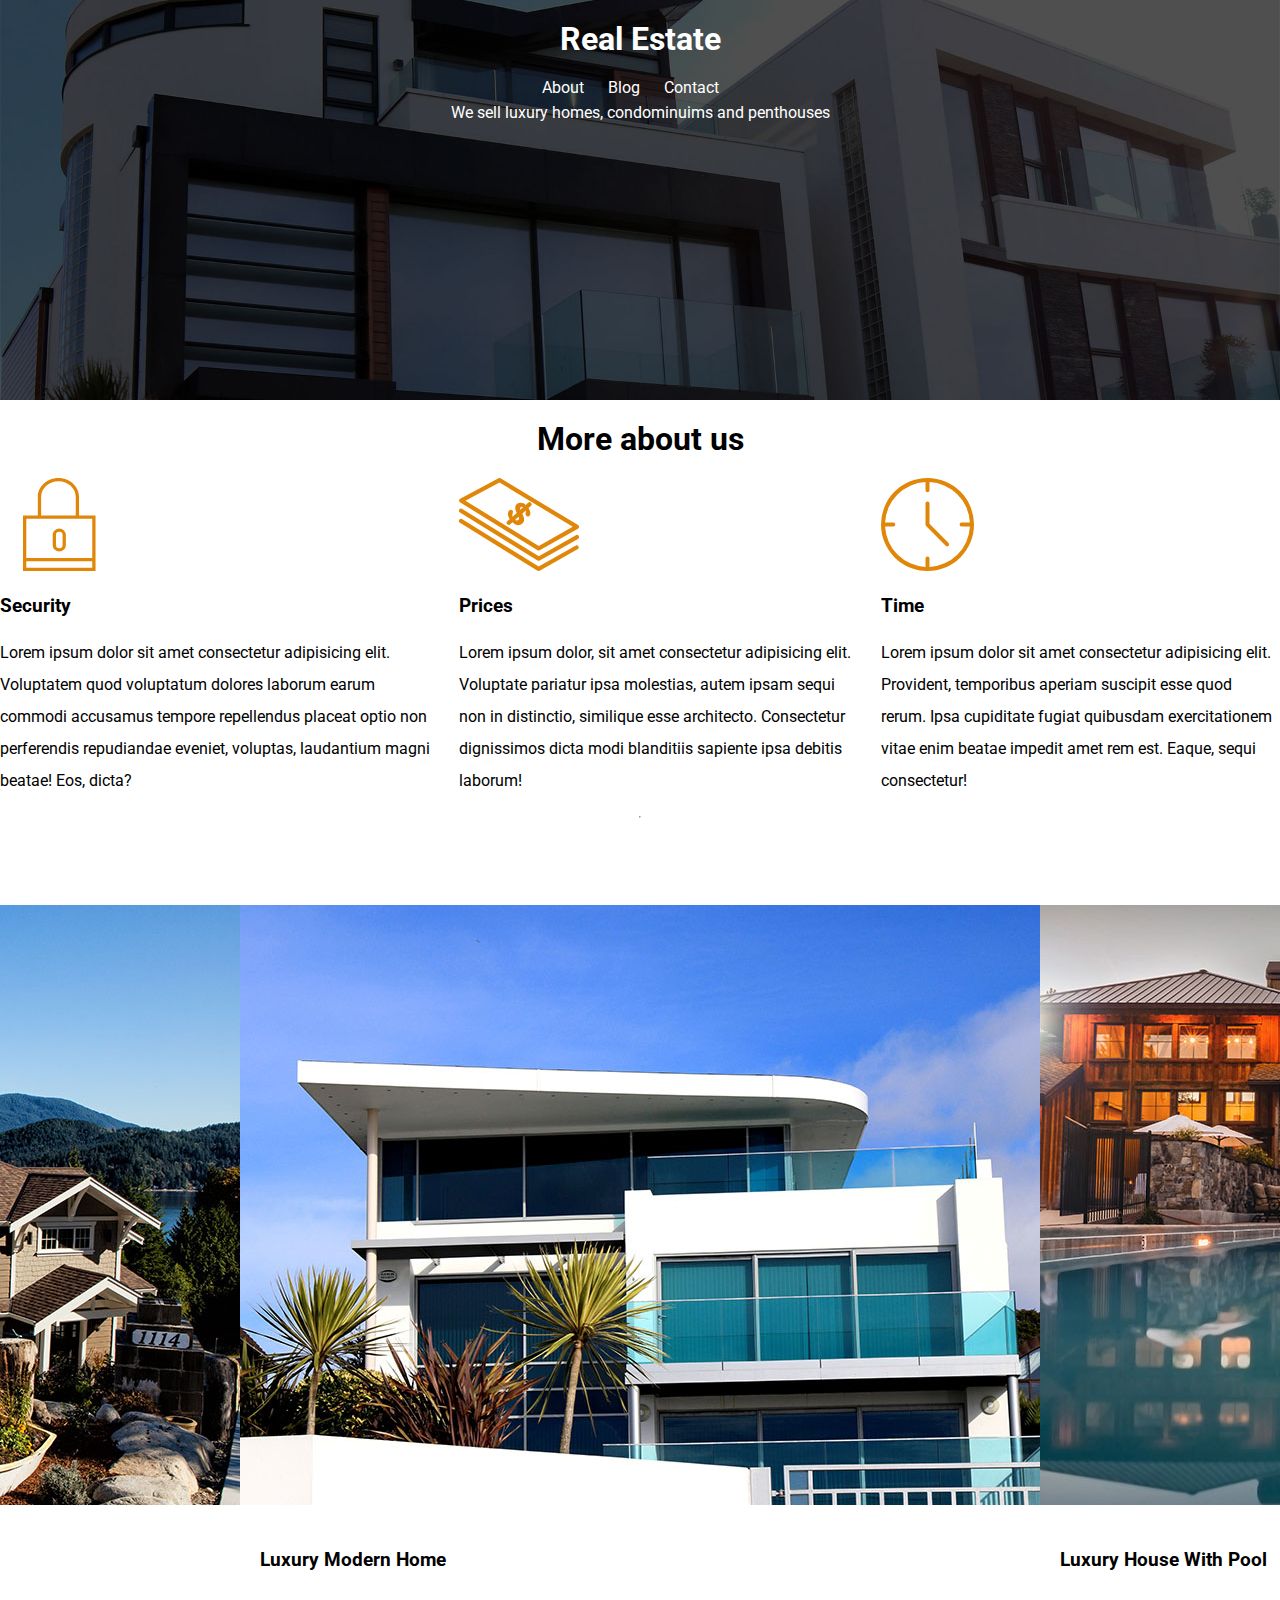
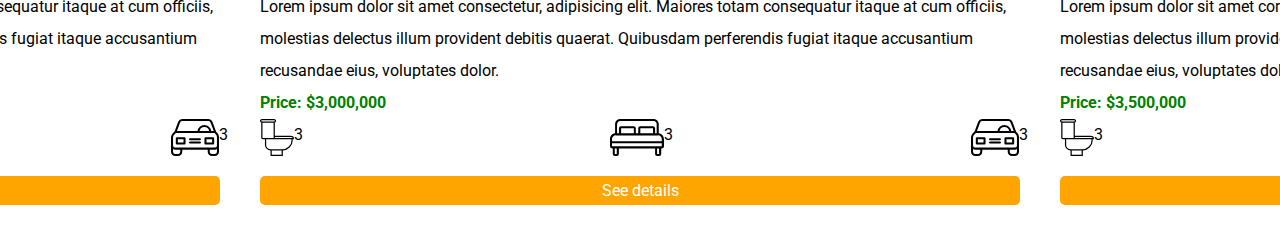
<file: index.html>
<!DOCTYPE html>
<html lang="en">
<head>
    <meta charset="UTF-8">
    <meta name="viewport" content="width=device-width, initial-scale=1.0">
    <link rel="preconnect" href="https://fonts.googleapis.com">
    <link rel="preconnect" href="https://fonts.gstatic.com" crossorigin>
    <link href="https://fonts.googleapis.com/css2?family=Roboto:ital,wght@0,100;0,300;0,400;0,500;0,700;0,900;1,100;1,300;1,400;1,500;1,700;1,900&display=swap" rel="stylesheet">
    <link rel="stylesheet" href="mystyle.css">
    <title>Document</title>
</head>
<body>
    <header>
        <h1 class="main title">Real Estate</h1>
        <nav class="menu">
            <a href="about.html">About</a>
            <a href="blog.html">Blog</a>
            <a href="contact.html">Contact</a>
        </nav>
        <p>We sell luxury homes, condominuims and penthouses</p>
    </header>

    <main class="container">
        <h1>More about us</h1>
    <div class="about-container">
    <div>
        <img src="./realEstate-img-main/icon1.svg" alt="secruity icon">
        <h3>Security</h3>
        <p>Lorem ipsum dolor sit amet consectetur adipisicing elit. Voluptatem quod voluptatum dolores laborum earum commodi accusamus tempore repellendus placeat optio non perferendis repudiandae eveniet, voluptas, laudantium magni beatae! Eos, dicta?</p>
    </div>

    <div>
        <img src="./realEstate-img-main/icon2.svg" alt="Money Icon">
        <h3>Prices</h3>
        <p>Lorem ipsum dolor, sit amet consectetur adipisicing elit. Voluptate pariatur ipsa molestias, autem ipsam sequi non in distinctio, similique esse architecto. Consectetur dignissimos dicta modi blanditiis sapiente ipsa debitis laborum!</p>
    </div>

    <div>
        <img src="./realEstate-img-main/icon3.svg" alt="Clock Icon">
        <h3>Time</h3>
        <p>Lorem ipsum dolor sit amet consectetur adipisicing elit. Provident, temporibus aperiam suscipit esse quod rerum. Ipsa cupiditate fugiat quibusdam exercitationem vitae enim beatae impedit amet rem est. Eaque, sequi consectetur!</p>
    </div>
    </div>

    <br>
    <hr>
    <br>


    <section>
        <h2>Houses and Penthouses</h2>
        <div class="house-container">
            <div class="house-combined">
            <div class="house-item">
                <div class ="houses-item-img">
                    <img src="./realEstate-img-main/announcement1.jpg" alt="lake">
                </div> 

                <div class="house-item-text">
                    <h3>Luxury house on the Lake</h3>
                    <p>Lorem ipsum dolor sit amet consectetur, adipisicing elit. Maiores totam consequatur itaque at cum officiis, molestias delectus illum provident debitis quaerat. Quibusdam perferendis fugiat itaque accusantium recusandae eius, voluptates dolor.</p>
                    <p class="price">Price: $2,500,000</p>

                    <ul class="icon-list">
                            <li class="icon-container">
                                <img src="./realEstate-img-main/icon_wc.svg" alt="toilet icon">
                                <p>3</p>
                            </li>

                            <li class="icon-container">
                                <img src="./realEstate-img-main/icon_room.svg" alt="room icon">
                                <p>3</p>
                            </li>

                            <li class="icon-container">
                                <img src="./realEstate-img-main/icon_parking.svg" alt="parking icon">
                                <p>3</p>
                            </li>
                    </ul>

                    <a href="#" class="btn">See details</a>
                </div>
            </div>
        </div>

        <div class="house-container">
            <div class="house-item">
                <div class ="houses-item-img">
                    <img src="./realEstate-img-main/announcement2.jpg" alt="luxury">
                </div> 

                <div class="house-item-text">
                    <h3>Luxury Modern Home</h3>
                    <p>Lorem ipsum dolor sit amet consectetur, adipisicing elit. Maiores totam consequatur itaque at cum officiis, molestias delectus illum provident debitis quaerat. Quibusdam perferendis fugiat itaque accusantium recusandae eius, voluptates dolor.</p>
                    <p class="price">Price: $3,000,000</p>

                    <ul class="icon-list">
                            <li class="icon-container">
                                <img src="./realEstate-img-main/icon_wc.svg" alt="toilet icon">
                                <p>3</p>
                            </li>

                            <li class="icon-container">
                                <img src="./realEstate-img-main/icon_room.svg" alt="room icon">
                                <p>3</p>
                            </li>

                            <li class="icon-container">
                                <img src="./realEstate-img-main/icon_parking.svg" alt="parking icon">
                                <p>3</p>
                            </li>
                    </ul>

                    <a href="#" class="btn">See details</a>
                </div>
            </div>
        </div>

        <div class="house-container">
            <div class="house-item">
                <div class ="houses-item-img">
                    <img src="./realEstate-img-main/announcement3.jpg" alt="House with pool">
                </div> 

                <div class="house-item-text">
                    <h3>Luxury House With Pool</h3>
                    <p>Lorem ipsum dolor sit amet consectetur, adipisicing elit. Maiores totam consequatur itaque at cum officiis, molestias delectus illum provident debitis quaerat. Quibusdam perferendis fugiat itaque accusantium recusandae eius, voluptates dolor.</p>
                    <p class="price">Price: $3,500,000</p>

                    <ul class="icon-list">
                            <li class="icon-container">
                                <img src="./realEstate-img-main/icon_wc.svg" alt="toilet icon">
                                <p>3</p>
                            </li>

                            <li class="icon-container">
                                <img src="./realEstate-img-main/icon_room.svg" alt="room icon">
                                <p>3</p>
                            </li>

                            <li class="icon-container">
                                <img src="./realEstate-img-main/icon_parking.svg" alt="parking icon">
                                <p>3</p>
                            </li>
                    </ul>

                    <a href="#" class="btn">See details</a>
                </div>
            </div>
        </div>
    </div>








        </div>









        </div>

    </section>



    </main>
</body>
</html>
</file>
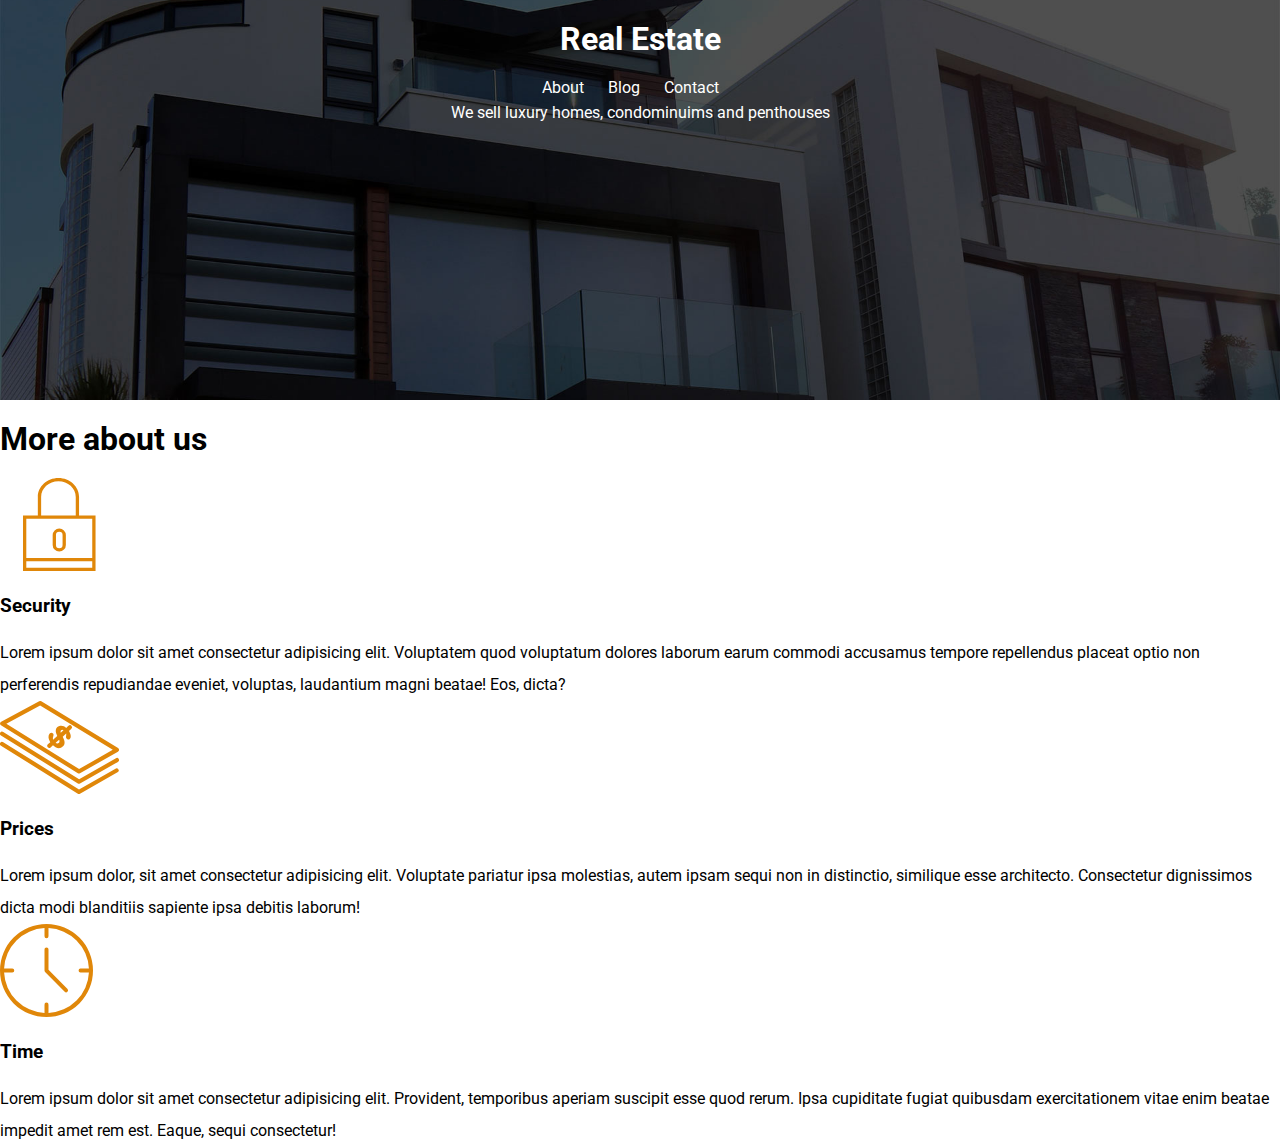
<file: realEstate-main/index.html>
<!DOCTYPE html>
<html lang="en">
<head>
    <meta charset="UTF-8">
    <meta name="viewport" content="width=device-width, initial-scale=1.0">
    <link rel="preconnect" href="https://fonts.googleapis.com">
    <link rel="preconnect" href="https://fonts.gstatic.com" crossorigin>
    <link href="https://fonts.googleapis.com/css2?family=Roboto:ital,wght@0,100;0,300;0,400;0,500;0,700;0,900;1,100;1,300;1,400;1,500;1,700;1,900&display=swap" rel="stylesheet">
    <link rel="stylesheet" href="mystyle.css">
    <title>Document</title>
</head>
<body>
    <header>
        <h1 class="main title">Real Estate</h1>
        <nav class="menu">
            <a href="about.html">About</a>
            <a href="blog.html">Blog</a>
            <a href="contact.html">Contact</a>
        </nav>
        <p>We sell luxury homes, condominuims and penthouses</p>
    </header>

    <main>
        <h1>More about us</h1>
    </main>
    <div>
        <img src="./realEstate-img-main/icon1.svg" alt="secruity icon">
        <h3>Security</h3>
        <p>Lorem ipsum dolor sit amet consectetur adipisicing elit. Voluptatem quod voluptatum dolores laborum earum commodi accusamus tempore repellendus placeat optio non perferendis repudiandae eveniet, voluptas, laudantium magni beatae! Eos, dicta?</p>
    </div>

    <div>
        <img src="./realEstate-img-main/icon2.svg" alt="Money Icon">
        <h3>Prices</h3>
        <p>Lorem ipsum dolor, sit amet consectetur adipisicing elit. Voluptate pariatur ipsa molestias, autem ipsam sequi non in distinctio, similique esse architecto. Consectetur dignissimos dicta modi blanditiis sapiente ipsa debitis laborum!</p>
    </div>

    <div>
        <img src="./realEstate-img-main/icon3.svg" alt="Clock Icon">
        <h3>Time</h3>
        <p>Lorem ipsum dolor sit amet consectetur adipisicing elit. Provident, temporibus aperiam suscipit esse quod rerum. Ipsa cupiditate fugiat quibusdam exercitationem vitae enim beatae impedit amet rem est. Eaque, sequi consectetur!</p>
    </div>
</body>
</html>
</file>
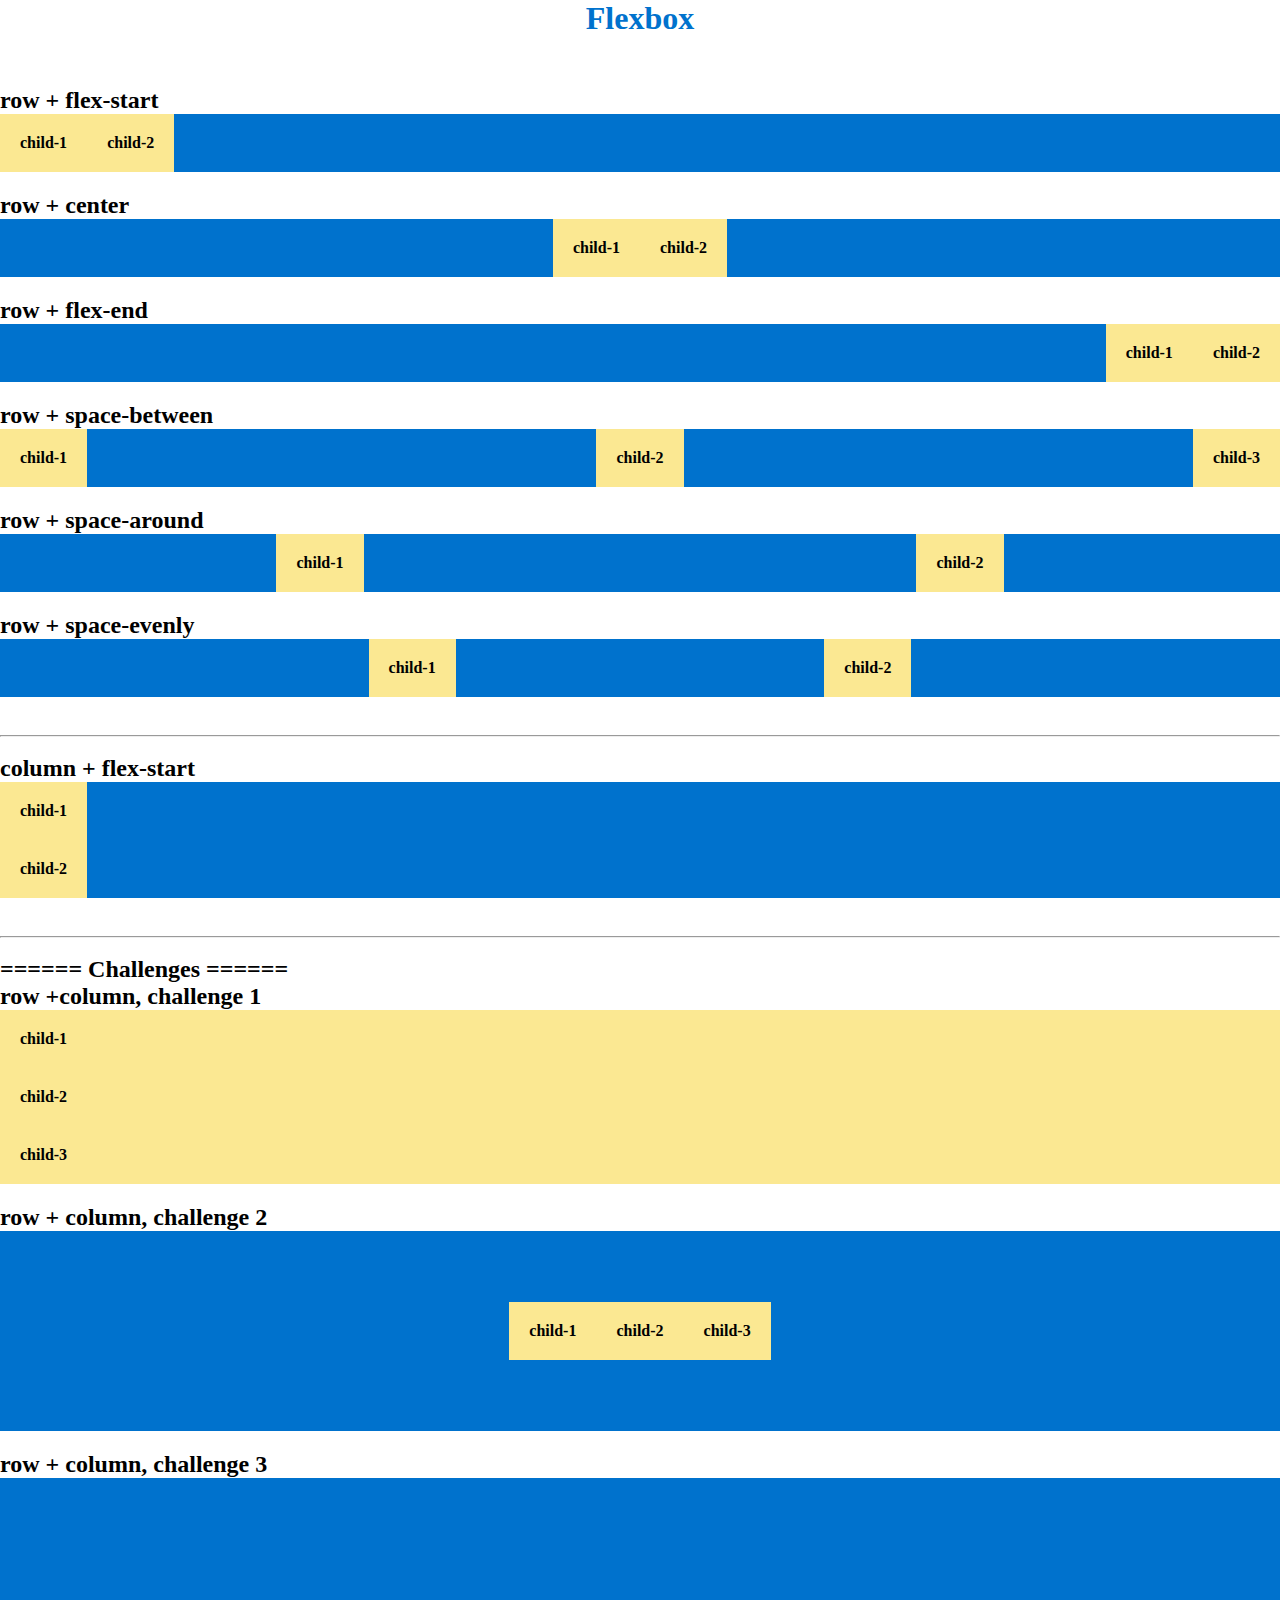
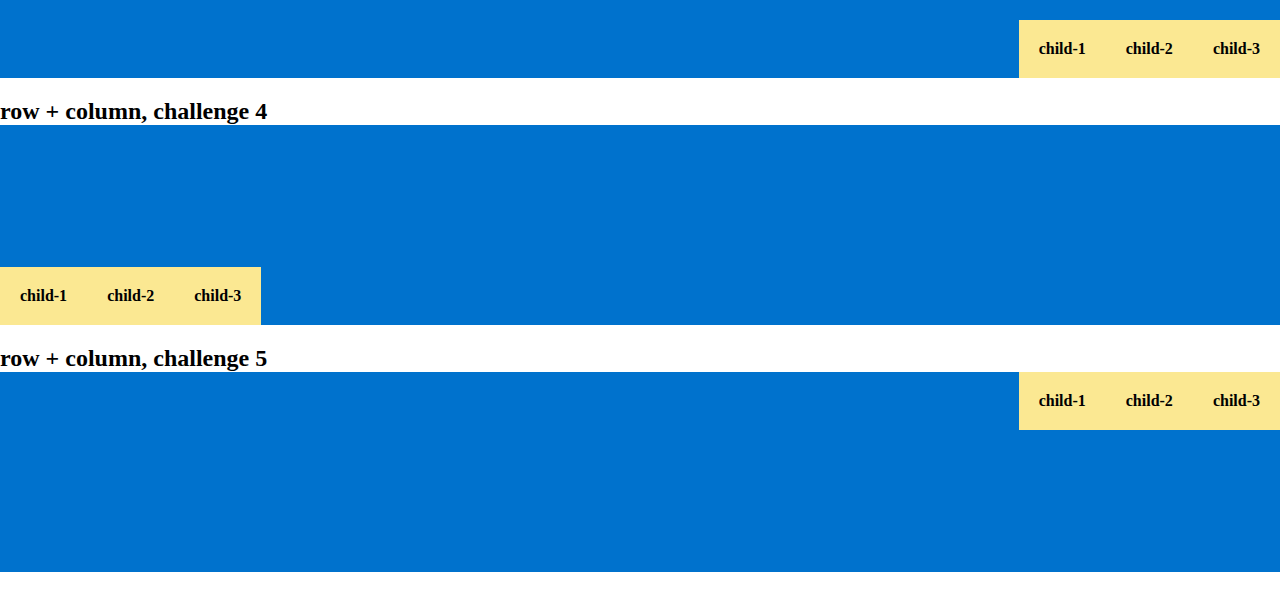
<file: flexbox.html>
<!DOCTYPE html>
<html lang="en">
<head>
    <meta charset="UTF-8">
    <meta name="viewport" content="width=device-width, initial-scale=1.0">
    <link rel="stylesheet" href="./flexbox.css">
    <title>flexbox</title>
</head>
<body>
   <h1>Flexbox</h1> 

   <!--flex-direction-row -->
   <h2>row + flex-start</h2>
   <div class="flex-container-row-start">
   <p>child-1</p>
   <p>child-2</p>
</div>

<h2>row + center</h2>
<div class="flex-container-row-center">
    <p>child-1</p>
    <p>child-2</p>
</div>

<h2>row + flex-end</h2>
<div class="flex-container-row-end">
    <p>child-1</p>
    <p>child-2</p>
</div>

<h2>row + space-between</h2>
<div class="flex-container-row-between">
    <p>child-1</p>
    <p>child-2</p>
    <p>child-3</p>
</div>

<h2>row + space-around</h2>
<div class="flex-container-row-around">
    <p>child-1</p>
    <p>child-2</p>
</div>

<h2>row + space-evenly</h2>
<div class="flex-container-row-evenly">
    <p>child-1</p>
    <p>child-2</p>
</div>

<br>
<hr>
<br>

<!--flex-direction-row -->
<h2>column + flex-start</h2>
<div class="flex-container-column-start">
    <p>child-1</p>
    <p>child-2</p>
</div>

<br>
<hr>
<br>

<h2>====== Challenges ======</h2>

<h2>row +column, challenge 1</h2>
<div class="flex-container-row-column-1">
<p>child-1</p>
<p>child-2</p>
<p>child-3</p>
</div>


<h2>row + column, challenge 2</h2>
<div class="flex-container-row-column-2">
    <p>child-1</p>
    <p>child-2</p>
    <p>child-3</p>
</div>

<h2>row + column, challenge 3</h2>
<div class="flex-container-row-column-3">
    <p>child-1</p>
    <p>child-2</p>
    <p>child-3</p>
</div>

<h2>row + column, challenge 4</h2>
<div class="flex-container-row-column-4">
    <p>child-1</p>
    <p>child-2</p>
    <p>child-3</p>
</div>

<h2>row + column, challenge 5</h2>
<div class="flex-container-row-column-5">
    <p>child-1</p>
    <p>child-2</p>
    <p>child-3</p>
</div>

</body>
</html>
</file>
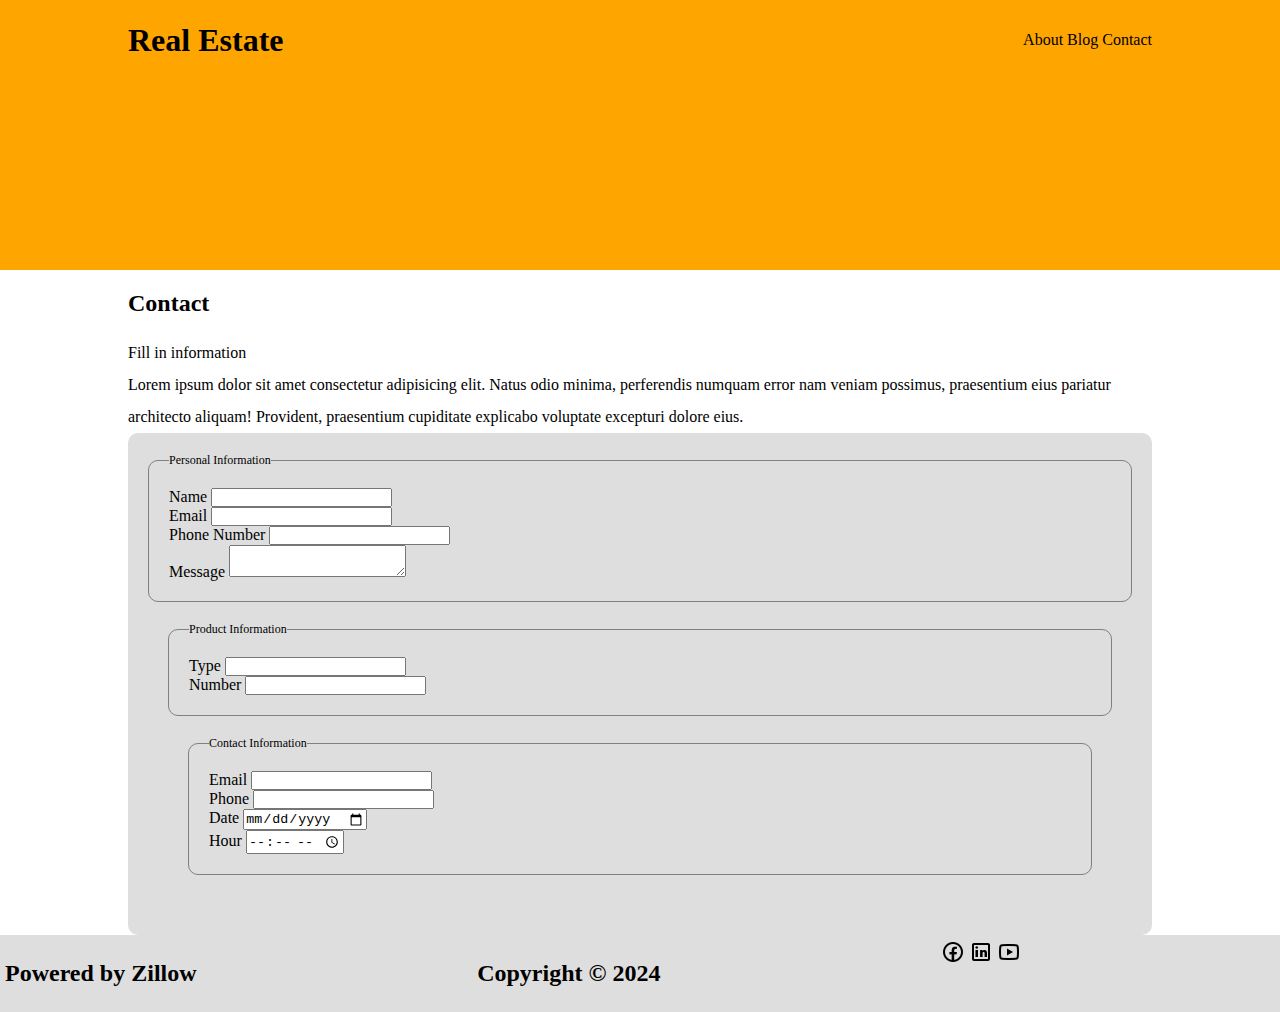
<file: realEstate-main/contact.html>
<!DOCTYPE html>
<html lang="en">
<head>
    <meta charset="UTF-8">
    <meta name="viewport" content="width=device-width, initial-scale=1.0">
    <link rel="stylesheet" href="./contact.css">
    <title>Contact</title>
</head>
<body>
        <header class="contact-header">
            <div class="contact-container">
                <div class="bar-menu">
                    <h1>Real Estate</h1>
                    <nav class="menu">
                        <a href="#">About</a>
                        <a href="#">Blog</a>
                        <a href="contact.html">Contact</a>
                    </nav>
                </div>
            </div>
        </header>

        <main class="contact-container">
            <h2>Contact</h2>

            <div>
                <p>Fill in information</p>
                <p>Lorem ipsum dolor sit amet consectetur adipisicing elit. Natus odio minima, perferendis numquam error nam veniam possimus, praesentium eius pariatur architecto aliquam! Provident, praesentium cupiditate explicabo voluptate excepturi dolore eius.</p>

                <!-- form  -->
                  <div class="form-container">
                    <fieldset>
                        <legend>Personal Information</legend>

                        <div>
                            <label for="Name">Name</label>
                            <input type="text">
                        </div>

                        <div>
                            <label for="email">Email</label>
                            <input type="Email">
                        </div>

                        <div>
                            <label for="phone">Phone Number</label>
                            <input type="tel">
                        </div>

                        <div>
                            <label for="Message">Message</label>
                            <textarea maxlength="50" id=""></textarea>
                        </div>
                    </fieldset>

                <div class="form-container">
                        <fieldset>
                            <legend>Product Information</legend>
    
                            <div>
                                <label for="Type">Type</label>
                                <input type="text">
                            </div>
    
                            <div>
                                <label for="Number">Number</label>
                                <input type="number">
                            </div>  
                    </fieldset>

                 <div class="form-container">
                        <fieldset>
                            <legend>Contact Information</legend>
                            <div>
                                <label for="Email">Email</label>
                                <input type="text">
                            </div>
    
                            <div>
                                <label for="Phone">Phone</label>
                                <input type="tel">
                            </div>

                            <div>
                                <label for="Date">Date</label>
                                <input type="date">
                            </div>

                            <div>
                                <label for="Hour">Hour</label>
                                <input type="time">
                            </div>

                  </div>
            </div>


        </main>
        <footer>
            <div class="footer-container">
                <div class="footer">
                    <div class="footer-heading footer-1">
                        <h2>Powered by Zillow</h2>
                    </div>
                    <div class="footer-heading footer-2">
                        <h2>Copyright © 2024</h2>
                    </div>
                    <div class="footer-heading footer-3">
                        <img src="./realEstate-img-main/icons8-facebook-24.png" alt="facebook icon">
                        <img src="./realEstate-img-main/icons8-linkedin-24.png" alt="">
                        <img src="./realEstate-img-main/icons8-youtube-24.png" alt="youtube">
                    </div>
                </div>
            </div>
        </footer>
    
</body>
</html>
</file>
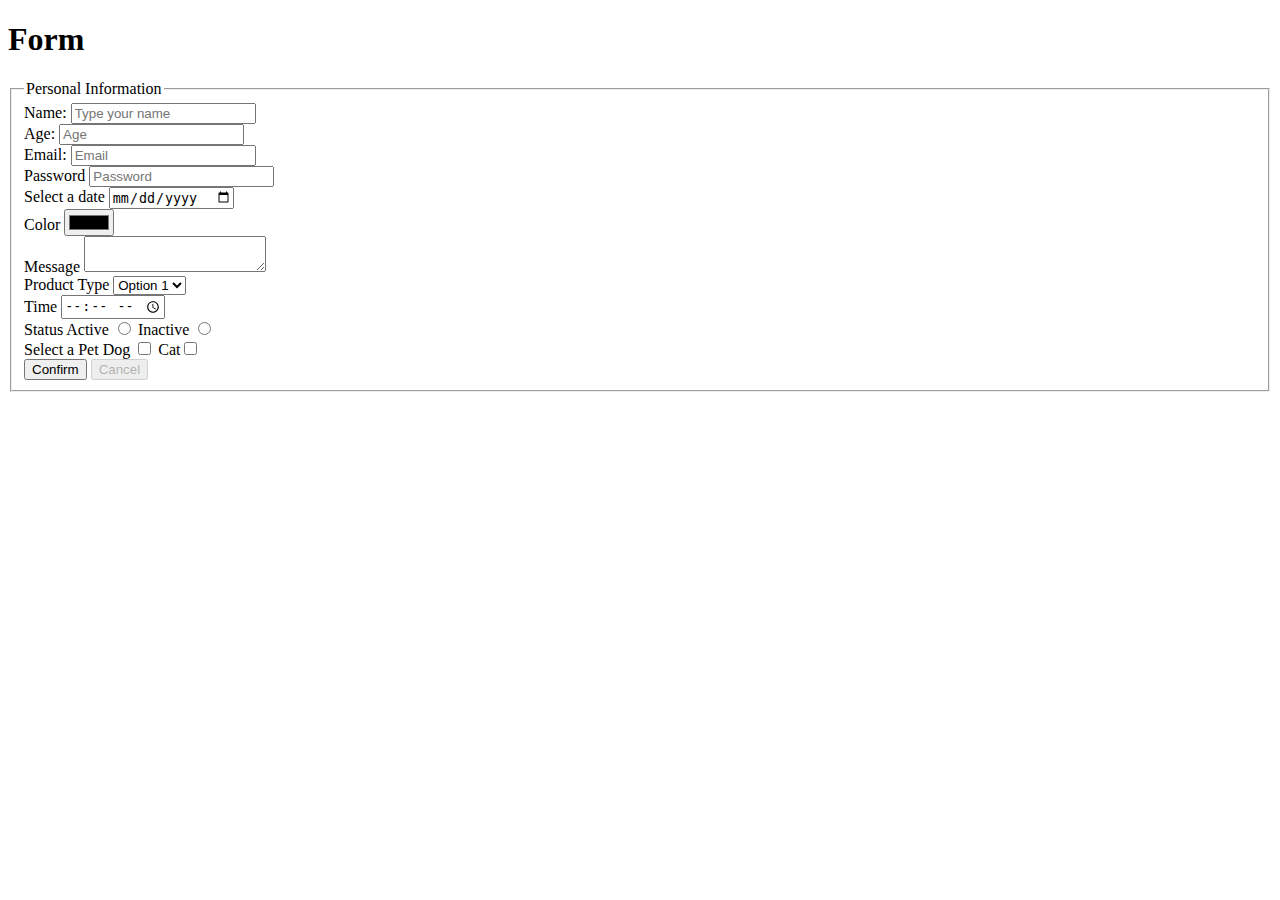
<file: realEstate-main/form.html>
<!DOCTYPE html>
<html lang="en">
<head>
    <meta charset="UTF-8">
    <meta name="viewport" content="width=device-width, initial-scale=1.0">
    <title>Form</title>
</head>
<body>
    <h1>Form</h1>

    <form>
        <fieldset>
            <legend>Personal Information</legend>

            <div>
                <label for="name">Name:</label>
                <input id="name" placeholder="Type your name" type="text"/>
            </div>

           <div>
            <label for="age">Age:</label>
            <input id="age" placeholder="Age">
           </div>

           <div>
                <label>Email:</label>
                <input id="Email" placeholder="Email" type="Email"/>
           </div>

           <div>
            <label for="password">Password</label>
            <input id="password"  placeholder="Password"  type="password">
           </div>

           <div>
            <label>Select a date</label>
            <input type="date">
           </div>

           <div>
            <label for="Color">Color</label>
            <input type="color">
           </div>

           <div>
            <label for="Message">Message</label>
            <textarea maxlength="5"></textarea>
           </div>

           <div>
            <label for="select">Product Type</label>
            <select>
                <option value="option1">Option 1</option>
                <option value="option2">Option 2</option>
                <option value="option3">Option 3</option>
            </select>
           </div>

           <div>
            <label for="tine">Time</label>
            <input type="time">
           </div>

           <div>
            <label for="status">Status</label>
            Active <input name="status" type="radio" value="active"/>
            Inactive <input name="status" type="radio" value="inactive"/>
           </div>

           <div>
            <label for="pet">Select a Pet</label>
            Dog <input type="checkbox"/>
            Cat<input type="checkbox"/>
           </div>

        <button>Confirm</button>
        <button disabled>Cancel</button>


        </fieldset>
    </form>

</body>
</html>
</file>
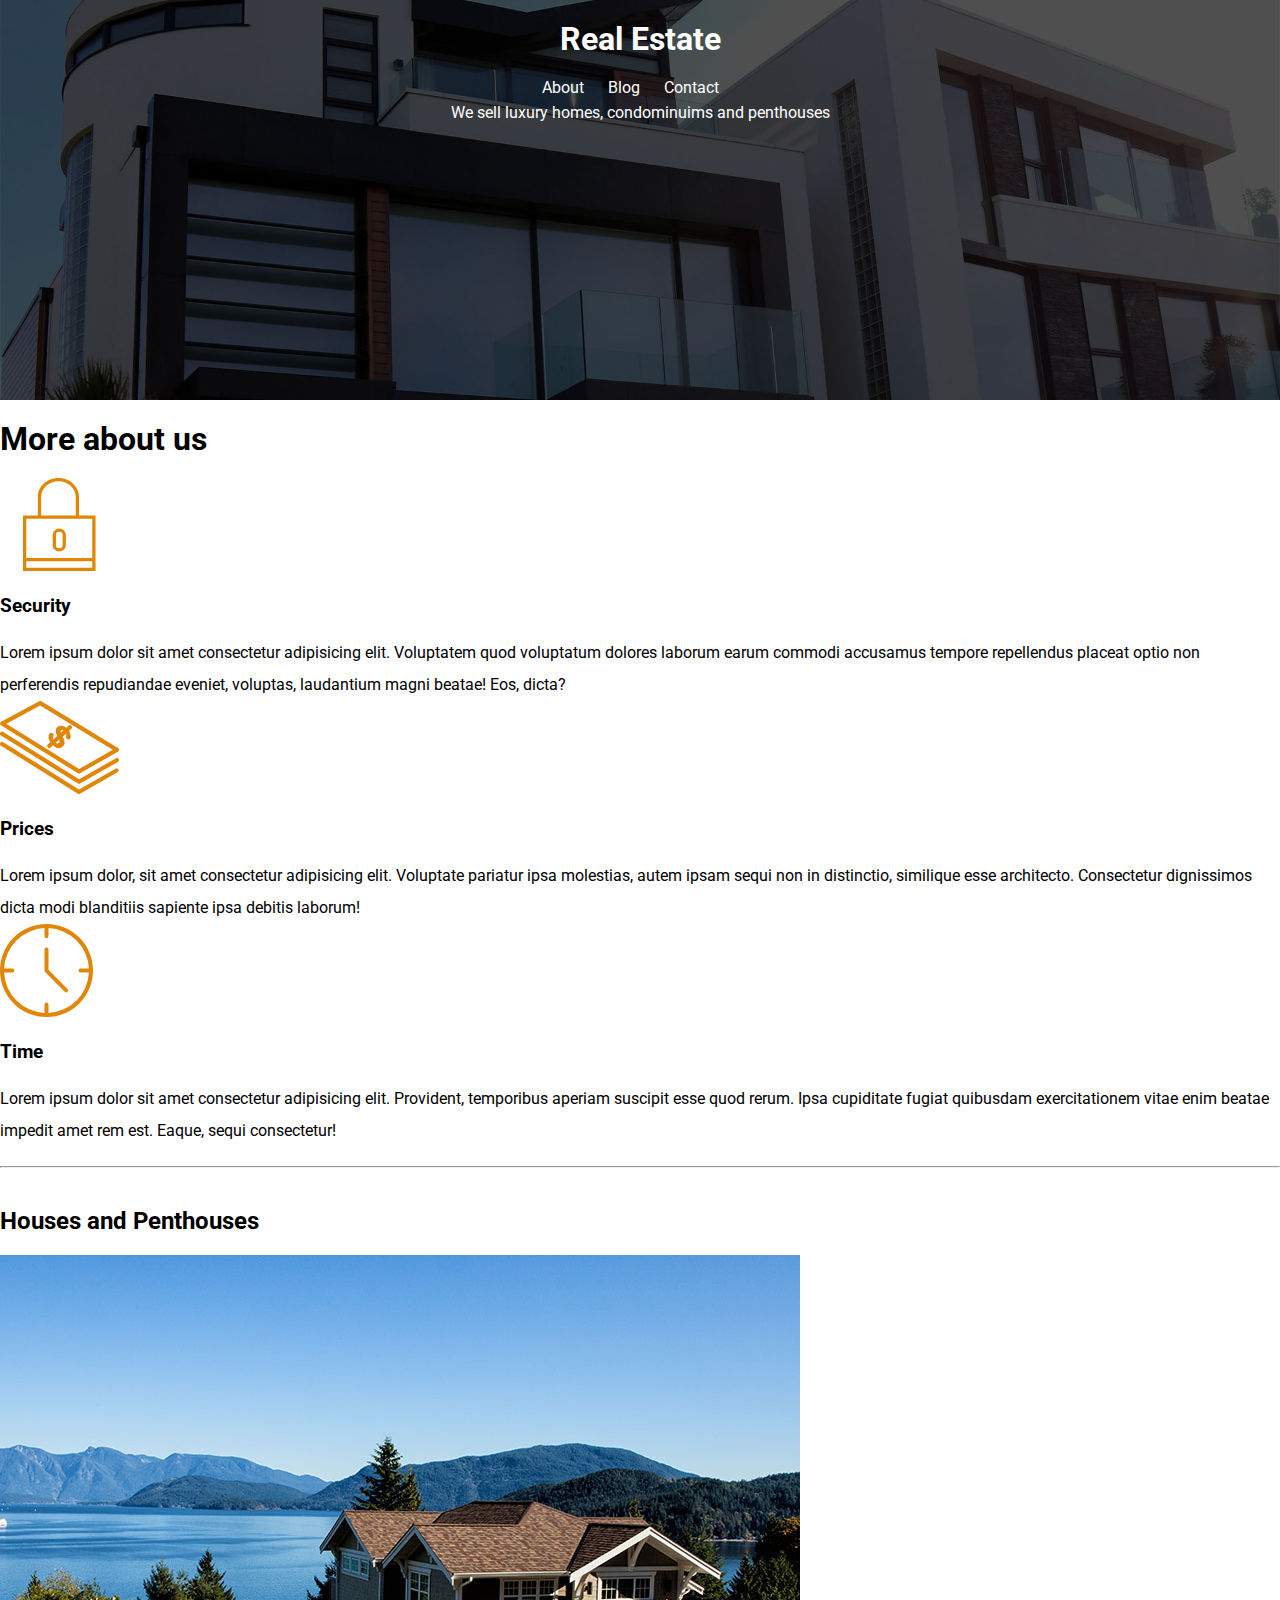
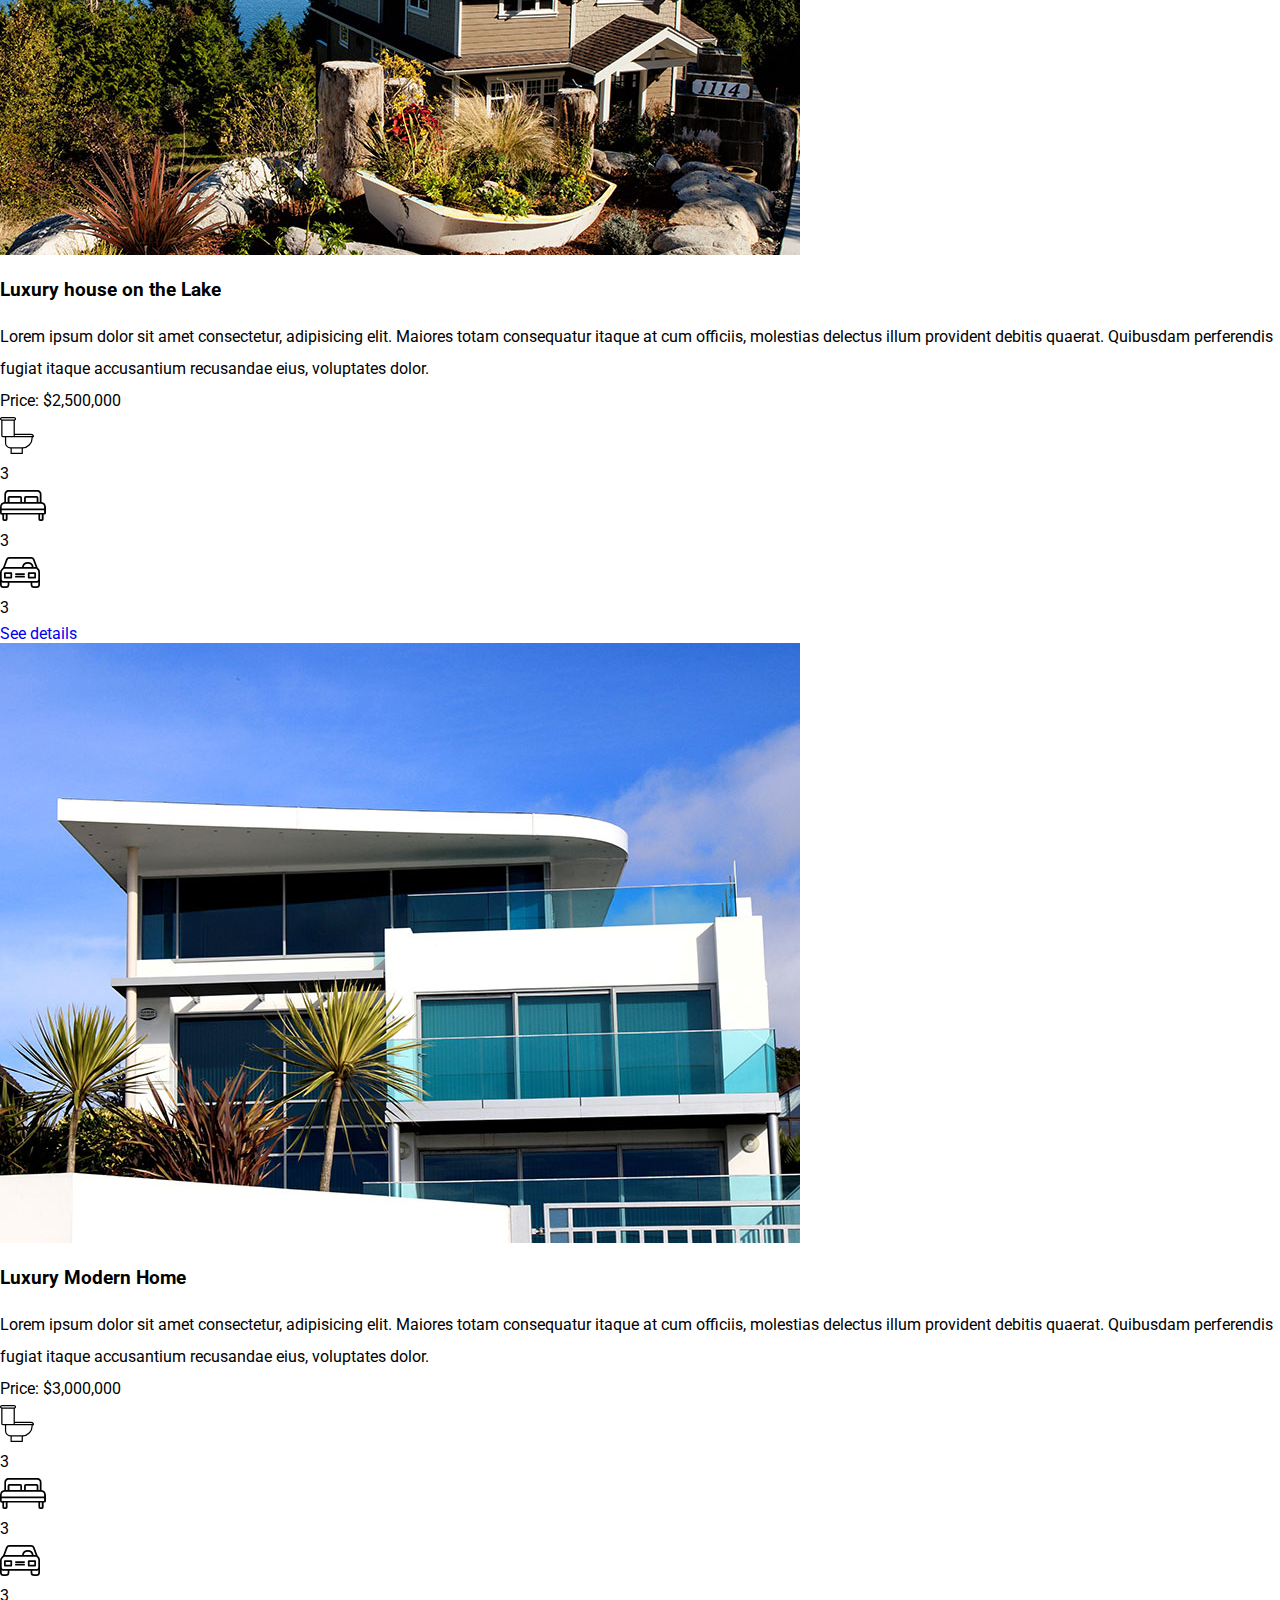
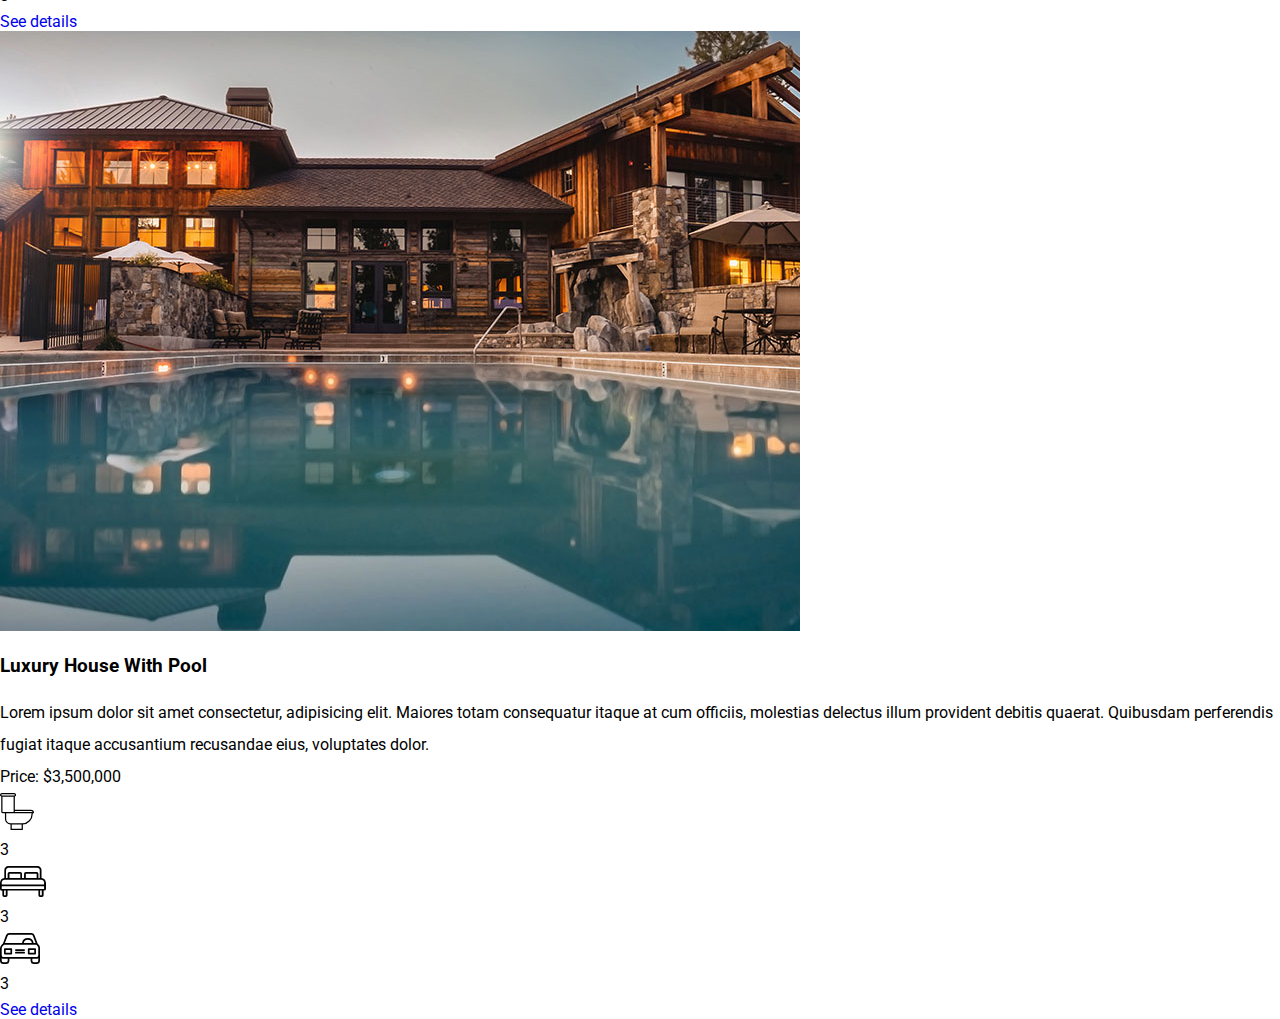
<file: realEstate-main/index 3.20.54 PM.html>
<!DOCTYPE html>
<html lang="en">
<head>
    <meta charset="UTF-8">
    <meta name="viewport" content="width=device-width, initial-scale=1.0">
    <link rel="preconnect" href="https://fonts.googleapis.com">
    <link rel="preconnect" href="https://fonts.gstatic.com" crossorigin>
    <link href="https://fonts.googleapis.com/css2?family=Roboto:ital,wght@0,100;0,300;0,400;0,500;0,700;0,900;1,100;1,300;1,400;1,500;1,700;1,900&display=swap" rel="stylesheet">
    <link rel="stylesheet" href="mystyle.css">
    <title>Document</title>
</head>
<body>
    <header>
        <h1 class="main title">Real Estate</h1>
        <nav class="menu">
            <a href="about.html">About</a>
            <a href="blog.html">Blog</a>
            <a href="contact.html">Contact</a>
        </nav>
        <p>We sell luxury homes, condominuims and penthouses</p>
    </header>

    <main class="container">
        <h1>More about us</h1>
    <div class="about-container">
    <div>
        <img src="./realEstate-img-main/icon1.svg" alt="secruity icon">
        <h3>Security</h3>
        <p>Lorem ipsum dolor sit amet consectetur adipisicing elit. Voluptatem quod voluptatum dolores laborum earum commodi accusamus tempore repellendus placeat optio non perferendis repudiandae eveniet, voluptas, laudantium magni beatae! Eos, dicta?</p>
    </div>

    <div>
        <img src="./realEstate-img-main/icon2.svg" alt="Money Icon">
        <h3>Prices</h3>
        <p>Lorem ipsum dolor, sit amet consectetur adipisicing elit. Voluptate pariatur ipsa molestias, autem ipsam sequi non in distinctio, similique esse architecto. Consectetur dignissimos dicta modi blanditiis sapiente ipsa debitis laborum!</p>
    </div>

    <div>
        <img src="./realEstate-img-main/icon3.svg" alt="Clock Icon">
        <h3>Time</h3>
        <p>Lorem ipsum dolor sit amet consectetur adipisicing elit. Provident, temporibus aperiam suscipit esse quod rerum. Ipsa cupiditate fugiat quibusdam exercitationem vitae enim beatae impedit amet rem est. Eaque, sequi consectetur!</p>
    </div>
    </div>

    <br>
    <hr>
    <br>


    <section>
        <h2>Houses and Penthouses</h2>
        <div class="house-container">
            <div class="house-combined">
            <div class="house-item">
                <div class ="houses-item-img">
                    <img src="./realEstate-img-main/announcement1.jpg" alt="lake">
                </div> 

                <div class="house-item-text">
                    <h3>Luxury house on the Lake</h3>
                    <p>Lorem ipsum dolor sit amet consectetur, adipisicing elit. Maiores totam consequatur itaque at cum officiis, molestias delectus illum provident debitis quaerat. Quibusdam perferendis fugiat itaque accusantium recusandae eius, voluptates dolor.</p>
                    <p class="price">Price: $2,500,000</p>

                    <ul class="icon-list">
                            <li class="icon-container">
                                <img src="./realEstate-img-main/icon_wc.svg" alt="toilet icon">
                                <p>3</p>
                            </li>

                            <li class="icon-container">
                                <img src="./realEstate-img-main/icon_room.svg" alt="room icon">
                                <p>3</p>
                            </li>

                            <li class="icon-container">
                                <img src="./realEstate-img-main/icon_parking.svg" alt="parking icon">
                                <p>3</p>
                            </li>
                    </ul>

                    <a href="#" class="btn">See details</a>
                </div>
            </div>
        </div>

        <div class="house-container">
            <div class="house-item">
                <div class ="houses-item-img">
                    <img src="./realEstate-img-main/announcement2.jpg" alt="luxury">
                </div> 

                <div class="house-item-text">
                    <h3>Luxury Modern Home</h3>
                    <p>Lorem ipsum dolor sit amet consectetur, adipisicing elit. Maiores totam consequatur itaque at cum officiis, molestias delectus illum provident debitis quaerat. Quibusdam perferendis fugiat itaque accusantium recusandae eius, voluptates dolor.</p>
                    <p class="price">Price: $3,000,000</p>

                    <ul class="icon-list">
                            <li class="icon-container">
                                <img src="./realEstate-img-main/icon_wc.svg" alt="toilet icon">
                                <p>3</p>
                            </li>

                            <li class="icon-container">
                                <img src="./realEstate-img-main/icon_room.svg" alt="room icon">
                                <p>3</p>
                            </li>

                            <li class="icon-container">
                                <img src="./realEstate-img-main/icon_parking.svg" alt="parking icon">
                                <p>3</p>
                            </li>
                    </ul>

                    <a href="#" class="btn">See details</a>
                </div>
            </div>
        </div>

        <div class="house-container">
            <div class="house-item">
                <div class ="houses-item-img">
                    <img src="./realEstate-img-main/announcement3.jpg" alt="House with pool">
                </div> 

                <div class="house-item-text">
                    <h3>Luxury House With Pool</h3>
                    <p>Lorem ipsum dolor sit amet consectetur, adipisicing elit. Maiores totam consequatur itaque at cum officiis, molestias delectus illum provident debitis quaerat. Quibusdam perferendis fugiat itaque accusantium recusandae eius, voluptates dolor.</p>
                    <p class="price">Price: $3,500,000</p>

                    <ul class="icon-list">
                            <li class="icon-container">
                                <img src="./realEstate-img-main/icon_wc.svg" alt="toilet icon">
                                <p>3</p>
                            </li>

                            <li class="icon-container">
                                <img src="./realEstate-img-main/icon_room.svg" alt="room icon">
                                <p>3</p>
                            </li>

                            <li class="icon-container">
                                <img src="./realEstate-img-main/icon_parking.svg" alt="parking icon">
                                <p>3</p>
                            </li>
                    </ul>

                    <a href="#" class="btn">See details</a>
                </div>
            </div>
        </div>
    </div>

        </div>






        </div>

    </section>



    </main>
</body>
</html>
</file>
<file: mystyle.css>
/* global*/
*{
    margin: 0;
    padding: 0;
}

body{
    font-family: "Roboto"; sans-serif
}
p{
    line-height: 2;
}
a{
    text-decoration: none;
}
h1,h2,h3{
    padding-bottom: 20px;
    padding-top: 20px;
}

/*header*/
header{
    background-image: url(./realEstate-img-main/header.jpg);
    background-position: center center;
    background-size: cover;
    height: 400px;
    color: white;
    text-align: center;
}

.menu-bar{
    display: flex;
    flex-direction: row;
    justify-content: space-around;
    align-items: center;
}

.menu a{
    color: white;
    margin-right: 20px;
}

.container {
    display: flex;
    flex-direction: column;
    justify-content: flex-start;
    align-items: center;
}

/* about */
.about-container {
    display: flex;
    gap: 20px;
}
/* Houses */
.house-container{
    display: flex;
    justify-content: space-evenly;
}
.houses-item {
    background-color: #dedede;
    margin-right: 10px;
}

.houses-item-img{
    width: 100%;
    height: auto;
}

.house-item-text{
    padding: 20px;
}

.price{
    color: green;
    font-weight: bold;
}

.icon-container{
    display: flex;
}

.icon-container-img {
    margin-right: 20px;
}

.icon-list{
    display: flex;
    justify-content: space-between;
}

/* utilities */
.btn {
    display: block;
    background-color: orange;
    color: white;
    text-align: center;
    padding: 5px;
    margin-top: 20px;
    border-radius: 5px;
}

.house-combined{
    display: flex;
    justify-content: space-evenly;
    text-align: center;
}
</file>
<file: realEstate-main/mystyle.css>
/* global*/
*{
    margin: 0;
    padding: 0;
}

body{
    font-family: "Roboto"; sans-serif
}
p{
    line-height: 2;
}
a{
    text-decoration: none;
}
h1,h2,h3{
    padding-bottom: 20px;
    padding-top: 20px;
}

/*header*/
header{
    background-image: url(./realEstate-img-main/header.jpg);
    background-position: center center;
    background-size: cover;
    height: 400px;
    color: white;
    text-align: center;
}

.menu-bar{
    display: flex;
    flex-direction: row;
    justify-content: space-around;
    align-items: center;
}

.menu a{
    color: white;
    margin-right: 20px;
}
</file>
<file: flexbox.css>
/* global */
*{
    padding: 0px;
    margin: 0px;
}

:root{
    --bg-blue: #0072cd;
    --bg-yellow: #fbe892;
}

div[class^="flex-cont"] {
    margin-bottom: 20px;
}

h1{
    color: #0072cd;
    text-align: center;
    margin-bottom: 50px;
}

p {
    background: var(--bg-yellow);
    padding: 20px;
    font-weight: bold;
}

/* ========= Row ========== */
/* flex-start */
.flex-container-row-start {
    background:  var(--bg-blue);
    display: flex;
    justify-content: flex-start;
}


/* center */
.flex-container-row-center{
background: var(--bg-blue);
display: flex;
justify-content: center;
}

/* flex-end */
.flex-container-row-end {
    background: var(--bg-blue);
    display: flex;
    justify-content: flex-end;
}

/* space-between */
.flex-container-row-between {
    background: var(--bg-blue);
    display: flex;
    justify-content: space-between;
}

/* space-around */
.flex-container-row-around {
    background: var(--bg-blue);
    display: flex;
    justify-content: space-around;
}

/* space-evenly */
.flex-container-row-evenly {
    background: var(--bg-blue);
    display: flex;
    justify-content: space-evenly;
}

/* ========= Column ========== */
.flex-container-column-start {
background: var(--bg-blue);
display: flex;
flex-direction: column;
align-items: flex-start;
/* align-items: flex-start; */
}

.flex-container-column-center {
    background: var(--bg-blue);
    display: flex;
    flex-direction: column;
    align-items: center;
    /* gap: 20px; */
}

.flex-container-column-end {
    background: var(--bg-blue);
    display: flex;
    flex-direction: column;
    align-items: end;
}

.flex-container-column-stretch {
background: var(--bg-blue);
display: flex;
flex-direction: column;
align-items: stretch;
}

/* ========= Challenges ========== */
.flex-container-row-column {
    background: var(--bg-blue);
    height: 200px;
    display: flex;
    flex-direction: row;
    justify-content: flex-start;
    align-items: flex-start;
}

.flex-container-row-column-2 {
    background: var(--bg-blue);
    height: 200px;
    display: flex;
    flex-direction: row;
    justify-content: center;
    align-items: center;

}

.flex-container-row-column-3 {
    background: var(--bg-blue);
    height: 200px;
    display: flex;
    flex-direction: row;
    justify-content: flex-end;
    align-items: flex-end;
}

.flex-container-row-column-4 {
    background: var(--bg-blue);
    height: 200px;
    display: flex;
    flex-direction: row;
    justify-content: flex-start;
    align-items: flex-end;
}

.flex-container-row-column-5 {
    background: var(--bg-blue);
    height: 200px;
    display: flex;
    flex-direction: row;
    justify-content: flex-end;
    align-items: flex-start;
}
</file>
<file: realEstate-main/contact.css>
/* global */
*{
    margin: 0;
    padding: 0;
}

body{
    font-family: "Roboto"; sans-serif
}
p{
    line-height: 2;
}
a{
    text-decoration: none;
}
h1,h2,h3{
    padding-bottom: 20px;
    padding-top: 20px;
}

/* header */
/* contact */
.contact-header{
    background-color: orange;
    height: 270px;
}
.contact-header a{
    color: black;
    height: 150px;
}

.contact-container{
    width: 80%;
    margin: 0  auto;
    
}


.bar-menu {
    display: flex;
    justify-content: space-between;
    height: 80px;
    align-items: center;
}

.form-container {
    background-color: #dedede;
    padding: 20px;
    border-radius: 10px;
}
legend {
    font-size: 12px;
}

fieldset {
    border: 1px solid gray;
    padding: 20px;
    border-radius: 10px;
}

/* utilities */
.btn {
    display: block;
    background-color: orange;
    color: white;
    text-align: center;
    padding: 5px;
    margin-top: 20px;
    border-radius: 5px;
}

/* footer */
* {
    padding: 0%;
    margin: 0%;
    box-sizing: border-box;
}

.footer-container{
    background-color: #dedede;
    padding: 5px;
}

.footer{
    width: 80%;
    display: flex;
    justify-content: space-between;
}
</file>
